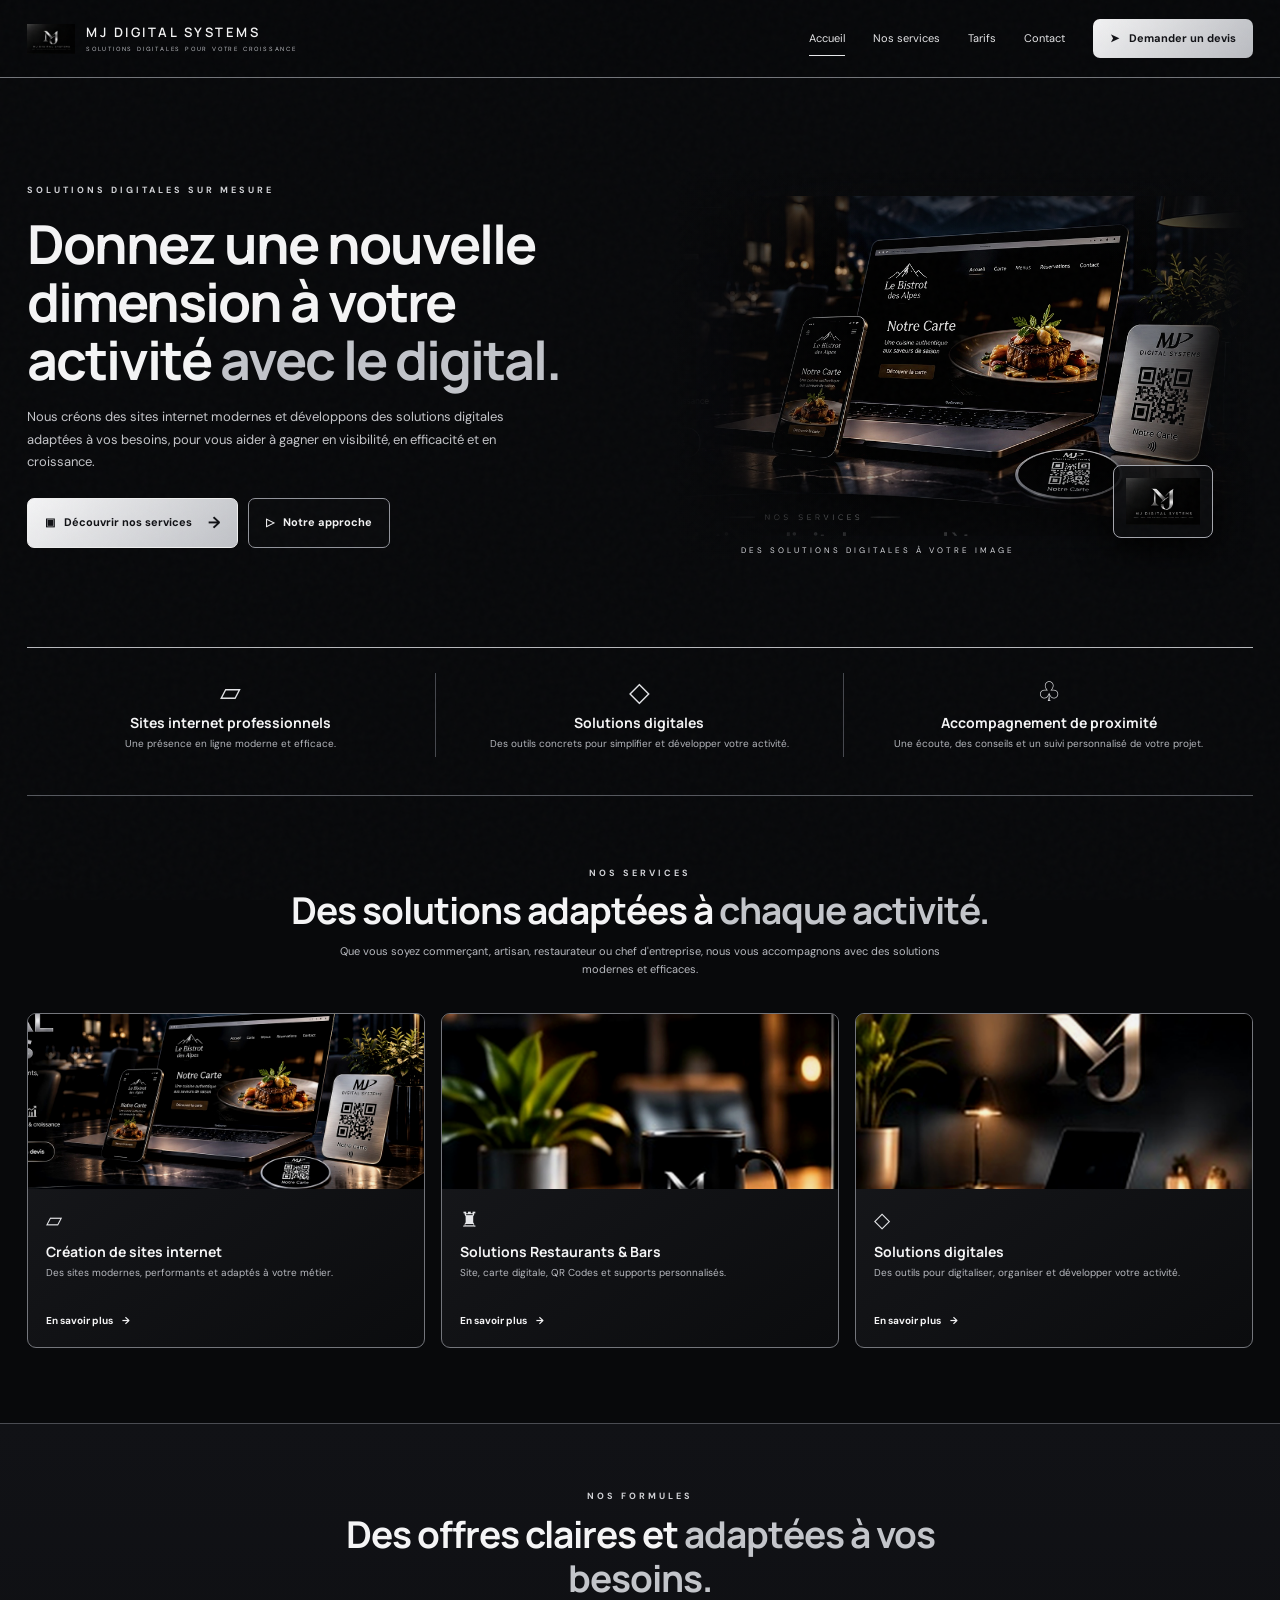
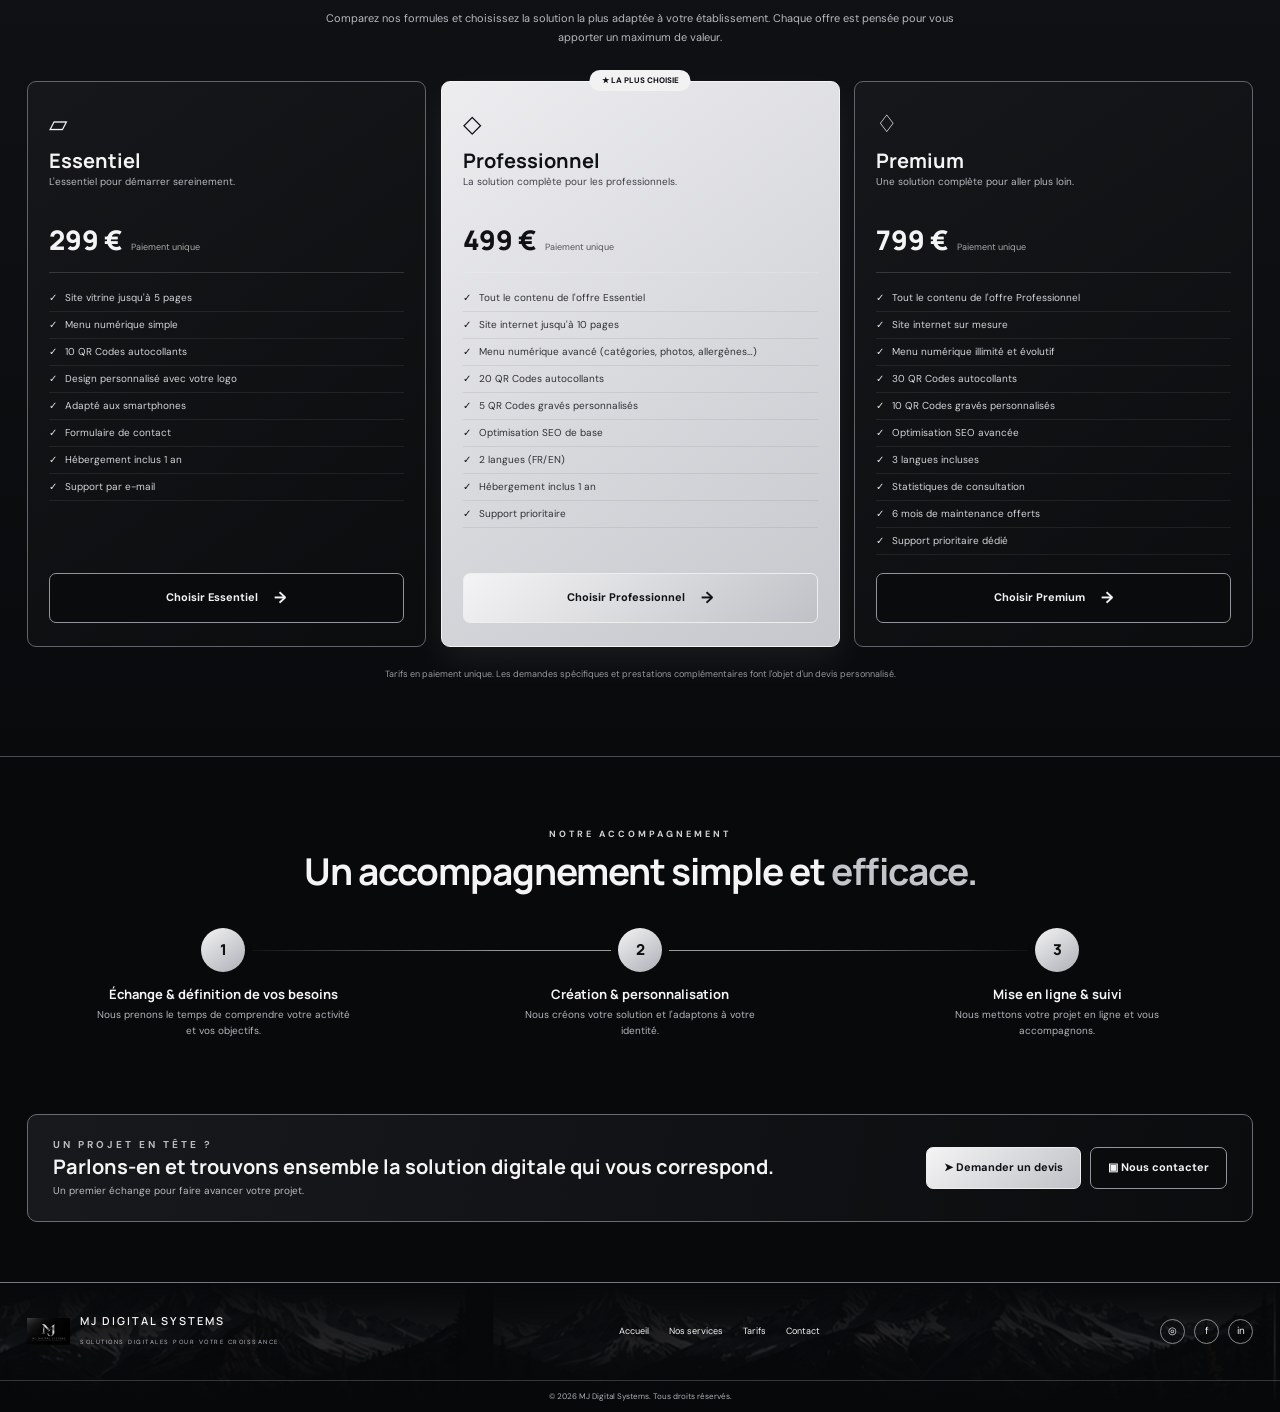
<file: index.html>
<!doctype html><html lang="fr"><head><meta charset="utf-8"><meta name="viewport" content="width=device-width,initial-scale=1"><meta name="theme-color" content="#08090b"><meta name="description" content="Création de sites internet professionnels, menus numériques et QR Codes personnalisés pour restaurants, bars et entreprises. MJ Digital Systems, solutions digitales sur mesure."><meta name="robots" content="index,follow"><title>MJ Digital Systems | Solutions digitales sur mesure</title><link rel="icon" href="logo-mj-digital-systems.png"><link rel="stylesheet" href="styles.css"></head><body>
<header class="header"><a class="brand" href="index.html"><img src="logo-mj-digital-systems.png" alt="MJ Digital Systems"><span class="brand-copy"><strong>MJ DIGITAL SYSTEMS</strong><small>SOLUTIONS DIGITALES POUR VOTRE CROISSANCE</small></span></a><button class="menu" aria-expanded="false" aria-label="Ouvrir le menu">☰</button><nav class="nav"><a class="active" href="index.html">Accueil</a><a href="#services">Nos services</a><a href="#tarifs">Tarifs</a><a href="contact.html">Contact</a><a class="cta" href="devis.html"><span>➤</span> Demander un devis</a></nav></header>
<main>
<section class="hero wrap"><div class="hero-copy"><p class="eyebrow">SOLUTIONS DIGITALES SUR MESURE</p><h1>Donnez une nouvelle dimension à votre activité <em>avec le digital.</em></h1><p class="lead">Nous créons des sites internet modernes et développons des solutions digitales adaptées à vos besoins, pour vous aider à gagner en visibilité, en efficacité et en croissance.</p><div class="actions"><a class="btn btn-light" href="#services">▣ &nbsp; Découvrir nos services <span class="arrow">→</span></a><a class="btn btn-dark" href="#approche">▷ &nbsp; Notre approche</a></div></div><div class="hero-visual"><img class="hero-photo" src="hero-restaurant-devices.jpg" alt="Mise en scène de solutions numériques pour les professionnels"><div class="hero-mark"><img src="logo-mj-digital-systems.png" alt="Monogramme MJ"></div><span class="hero-caption">DES SOLUTIONS DIGITALES À VOTRE IMAGE</span></div></section>
<section class="benefits wrap"><article class="benefit"><div class="benefit-icon">▱</div><h3>Sites internet professionnels</h3><p>Une présence en ligne moderne et efficace.</p></article><article class="benefit"><div class="benefit-icon">◇</div><h3>Solutions digitales</h3><p>Des outils concrets pour simplifier et développer votre activité.</p></article><article class="benefit"><div class="benefit-icon">♧</div><h3>Accompagnement de proximité</h3><p>Une écoute, des conseils et un suivi personnalisé de votre projet.</p></article></section>
<section class="section wrap" id="services"><div class="section-head"><p class="eyebrow">NOS SERVICES</p><h2>Des solutions adaptées à <em>chaque activité.</em></h2><p>Que vous soyez commerçant, artisan, restaurateur ou chef d'entreprise, nous vous accompagnons avec des solutions modernes et efficaces.</p></div><div class="service-grid"><article class="service-card"><img src="service-site-internet.jpg" alt="Création de site internet professionnel"><div class="service-content"><span class="icon">▱</span><h3>Création de sites internet</h3><p>Des sites modernes, performants et adaptés à votre métier.</p><a href="devis.html">En savoir plus <span>→</span></a></div></article><article class="service-card"><img src="service-menu-qr.jpg" alt="Menu numérique et QR Code personnalisé"><div class="service-content"><span class="icon">♜</span><h3>Solutions Restaurants & Bars</h3><p>Site, carte digitale, QR Codes et supports personnalisés.</p><a href="devis.html">En savoir plus <span>→</span></a></div></article><article class="service-card"><img src="service-solutions-digitales.jpg" alt="Solutions digitales et tableau de bord"><div class="service-content"><span class="icon">◇</span><h3>Solutions digitales</h3><p>Des outils pour digitaliser, organiser et développer votre activité.</p><a href="devis.html">En savoir plus <span>→</span></a></div></article></div></section>
<section class="pricing" id="tarifs"><div class="section wrap"><div class="section-head"><p class="eyebrow">NOS FORMULES</p><h2>Des offres claires et <em>adaptées à vos besoins.</em></h2><p>Comparez nos formules et choisissez la solution la plus adaptée à votre établissement. Chaque offre est pensée pour vous apporter un maximum de valeur.</p></div><div class="price-grid">
<article class="price-card"><div class="price-icon">▱</div><h3>Essentiel</h3><p class="price-desc">L'essentiel pour démarrer sereinement.</p><div class="price"><strong>299 €</strong><small>Paiement unique</small></div><ul><li>Site vitrine jusqu'à 5 pages</li><li>Menu numérique simple</li><li>10 QR Codes autocollants</li><li>Design personnalisé avec votre logo</li><li>Adapté aux smartphones</li><li>Formulaire de contact</li><li>Hébergement inclus 1 an</li><li>Support par e-mail</li></ul><a class="btn btn-dark" href="devis.html?formule=Essentiel">Choisir Essentiel <span class="arrow">→</span></a></article>
<article class="price-card best"><div class="popular">★ LA PLUS CHOISIE</div><div class="price-icon">◇</div><h3>Professionnel</h3><p class="price-desc">La solution complète pour les professionnels.</p><div class="price"><strong>499 €</strong><small>Paiement unique</small></div><ul><li>Tout le contenu de l'offre Essentiel</li><li>Site internet jusqu'à 10 pages</li><li>Menu numérique avancé (catégories, photos, allergènes…)</li><li>20 QR Codes autocollants</li><li>5 QR Codes gravés personnalisés</li><li>Optimisation SEO de base</li><li>2 langues (FR/EN)</li><li>Hébergement inclus 1 an</li><li>Support prioritaire</li></ul><a class="btn btn-light" href="devis.html?formule=Professionnel">Choisir Professionnel <span class="arrow">→</span></a></article>
<article class="price-card"><div class="price-icon">♢</div><h3>Premium</h3><p class="price-desc">Une solution complète pour aller plus loin.</p><div class="price"><strong>799 €</strong><small>Paiement unique</small></div><ul><li>Tout le contenu de l'offre Professionnel</li><li>Site internet sur mesure</li><li>Menu numérique illimité et évolutif</li><li>30 QR Codes autocollants</li><li>10 QR Codes gravés personnalisés</li><li>Optimisation SEO avancée</li><li>3 langues incluses</li><li>Statistiques de consultation</li><li>6 mois de maintenance offerts</li><li>Support prioritaire dédié</li></ul><a class="btn btn-dark" href="devis.html?formule=Premium">Choisir Premium <span class="arrow">→</span></a></article></div><p class="price-note">Tarifs en paiement unique. Les demandes spécifiques et prestations complémentaires font l'objet d'un devis personnalisé.</p></div></section>
<section class="section wrap" id="approche"><div class="section-head"><p class="eyebrow">NOTRE ACCOMPAGNEMENT</p><h2>Un accompagnement simple et <em>efficace.</em></h2></div><div class="steps"><article class="step"><span class="step-num">1</span><div><h3>Échange & définition de vos besoins</h3><p>Nous prenons le temps de comprendre votre activité et vos objectifs.</p></div></article><article class="step"><span class="step-num">2</span><div><h3>Création & personnalisation</h3><p>Nous créons votre solution et l'adaptons à votre identité.</p></div></article><article class="step"><span class="step-num">3</span><div><h3>Mise en ligne & suivi</h3><p>Nous mettons votre projet en ligne et vous accompagnons.</p></div></article></div></section>
<section class="cta-band wrap"><div><p class="eyebrow">UN PROJET EN TÊTE ?</p><h2>Parlons-en et trouvons ensemble la solution digitale qui vous correspond.</h2><p>Un premier échange pour faire avancer votre projet.</p></div><div class="cta-actions"><a class="btn btn-light" href="devis.html">➤ Demander un devis</a><a class="btn btn-dark" href="contact.html">▣ Nous contacter</a></div></section>
</main><footer class="footer"><div class="footer-inner wrap"><a class="footer-brand" href="index.html"><img src="logo-mj-digital-systems.png" alt=""><span><strong>MJ DIGITAL SYSTEMS</strong><small>SOLUTIONS DIGITALES POUR VOTRE CROISSANCE</small></span></a><nav class="footer-nav"><a href="index.html">Accueil</a><a href="#services">Nos services</a><a href="#tarifs">Tarifs</a><a href="contact.html">Contact</a></nav><div class="footer-social"><a href="#" aria-label="Instagram">◎</a><a href="#" aria-label="Facebook">f</a><a href="#" aria-label="LinkedIn">in</a></div></div><div class="copyright">© <span class="year"></span> MJ Digital Systems. Tous droits réservés.</div></footer><script src="script.js"></script></body></html>
</file>
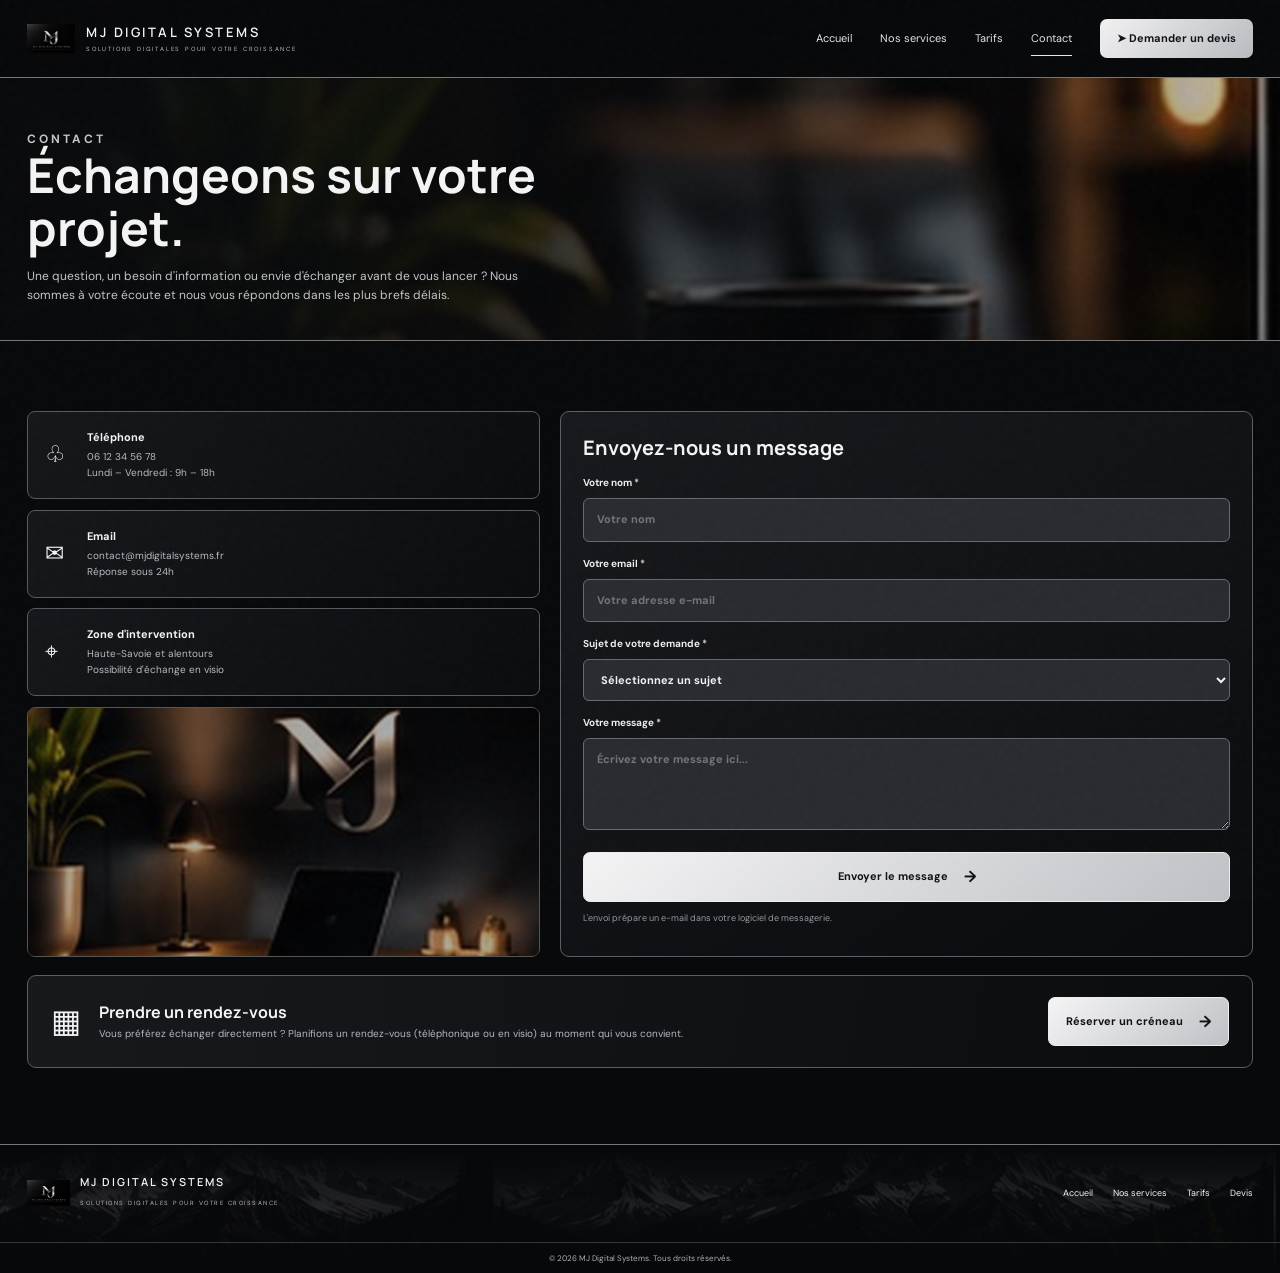
<file: contact.html>
<!doctype html><html lang="fr"><head><meta charset="utf-8"><meta name="viewport" content="width=device-width,initial-scale=1"><meta name="theme-color" content="#08090b"><meta name="description" content="Contactez MJ Digital Systems pour parler de votre projet de site internet, menu digital ou solution numérique."><title>Contact | MJ Digital Systems</title><link rel="icon" href="logo-mj-digital-systems.png"><link rel="stylesheet" href="styles.css"></head><body class="page-contact"><header class="header"><a class="brand" href="index.html"><img src="logo-mj-digital-systems.png" alt="MJ Digital Systems"><span class="brand-copy"><strong>MJ DIGITAL SYSTEMS</strong><small>SOLUTIONS DIGITALES POUR VOTRE CROISSANCE</small></span></a><button class="menu" aria-expanded="false" aria-label="Ouvrir le menu">☰</button><nav class="nav"><a href="index.html">Accueil</a><a href="index.html#services">Nos services</a><a href="index.html#tarifs">Tarifs</a><a class="active" href="contact.html">Contact</a><a class="cta" href="devis.html">➤ Demander un devis</a></nav></header><main><section class="page-hero"><div class="wrap"><p class="eyebrow">CONTACT</p><h1>Échangeons sur votre projet.</h1><p>Une question, un besoin d'information ou envie d'échanger avant de vous lancer ? Nous sommes à votre écoute et nous vous répondons dans les plus brefs délais.</p></div></section><section class="section wrap"><div class="contact-grid"><div class="contact-details"><article class="detail"><span class="sym">♧</span><div><strong>Téléphone</strong><p>06 12 34 56 78<br>Lundi – Vendredi : 9h – 18h</p></div></article><article class="detail"><span class="sym">✉</span><div><strong>Email</strong><p>contact@mjdigitalsystems.fr<br>Réponse sous 24h</p></div></article><article class="detail"><span class="sym">⌖</span><div><strong>Zone d'intervention</strong><p>Haute-Savoie et alentours<br>Possibilité d'échange en visio</p></div></article><div class="contact-pic" role="img" aria-label="Ambiance de travail MJ Digital Systems"></div></div><div class="contact-form"><h2>Envoyez-nous un message</h2><form id="contact-form"><label class="field">Votre nom <b>*</b><input name="nom" required placeholder="Votre nom"></label><label class="field">Votre email <b>*</b><input type="email" name="email" required placeholder="Votre adresse e-mail"></label><label class="field">Sujet de votre demande <b>*</b><select name="sujet" required><option value="">Sélectionnez un sujet</option><option>Création de site internet</option><option>Solution restaurant / QR Code</option><option>Solutions digitales</option><option>Question sur les tarifs</option><option>Autre demande</option></select></label><label class="field">Votre message <b>*</b><textarea name="message" required placeholder="Écrivez votre message ici..."></textarea></label><button class="btn btn-light" type="submit">Envoyer le message <span class="arrow">→</span></button><p class="note">L'envoi prépare un e-mail dans votre logiciel de messagerie.</p></form></div></div><div class="appointment"><span class="cal">▦</span><div><h3>Prendre un rendez-vous</h3><p>Vous préférez échanger directement ? Planifions un rendez-vous (téléphonique ou en visio) au moment qui vous convient.</p></div><a class="btn btn-light" href="mailto:contact@mjdigitalsystems.fr?subject=Demande%20de%20rendez-vous">Réserver un créneau <span class="arrow">→</span></a></div></section></main><footer class="footer"><div class="footer-inner wrap"><a class="footer-brand" href="index.html"><img src="logo-mj-digital-systems.png" alt=""><span><strong>MJ DIGITAL SYSTEMS</strong><small>SOLUTIONS DIGITALES POUR VOTRE CROISSANCE</small></span></a><nav class="footer-nav"><a href="index.html">Accueil</a><a href="index.html#services">Nos services</a><a href="index.html#tarifs">Tarifs</a><a href="devis.html">Devis</a></nav></div><div class="copyright">© <span class="year"></span> MJ Digital Systems. Tous droits réservés.</div></footer><script src="script.js"></script></body></html>
</file>
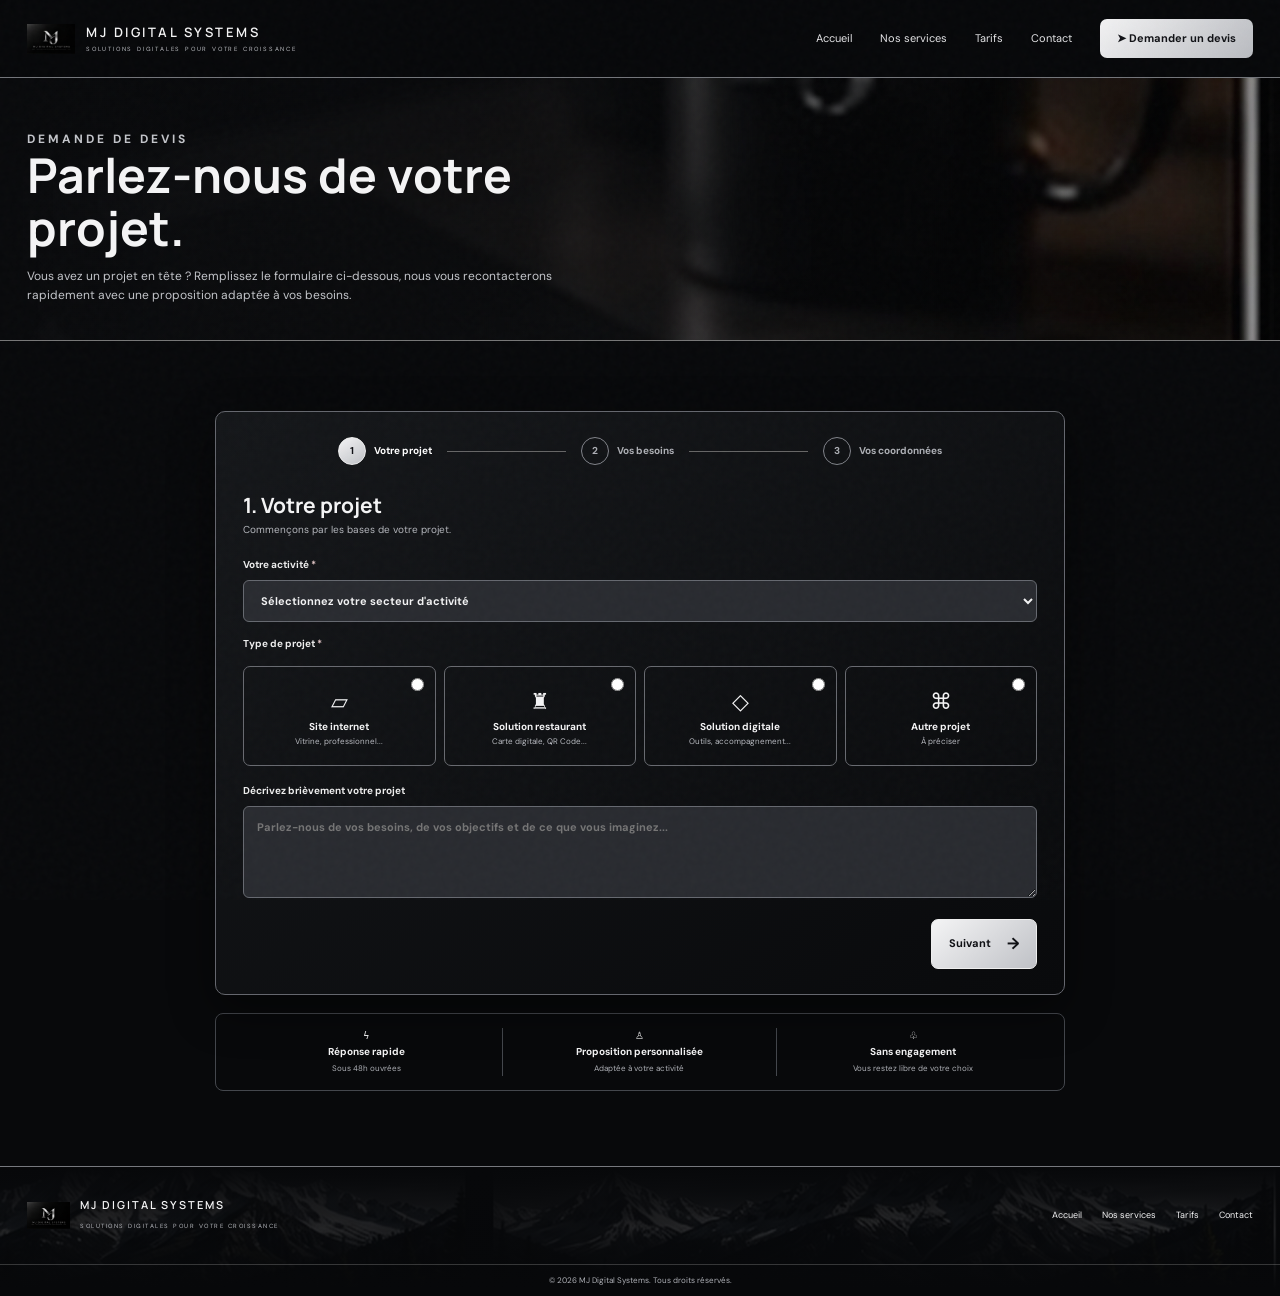
<file: devis.html>
<!doctype html><html lang="fr"><head><meta charset="utf-8"><meta name="viewport" content="width=device-width,initial-scale=1"><meta name="theme-color" content="#08090b"><meta name="description" content="Demandez un devis personnalisé pour votre site internet, menu numérique ou solution QR Code avec MJ Digital Systems."><title>Demande de devis | MJ Digital Systems</title><link rel="icon" href="logo-mj-digital-systems.png"><link rel="stylesheet" href="styles.css"></head><body class="page-devis"><header class="header"><a class="brand" href="index.html"><img src="logo-mj-digital-systems.png" alt="MJ Digital Systems"><span class="brand-copy"><strong>MJ DIGITAL SYSTEMS</strong><small>SOLUTIONS DIGITALES POUR VOTRE CROISSANCE</small></span></a><button class="menu" aria-expanded="false" aria-label="Ouvrir le menu">☰</button><nav class="nav"><a href="index.html">Accueil</a><a href="index.html#services">Nos services</a><a href="index.html#tarifs">Tarifs</a><a href="contact.html">Contact</a><a class="cta active" href="devis.html">➤ Demander un devis</a></nav></header><main><section class="page-hero"><div class="wrap"><p class="eyebrow">DEMANDE DE DEVIS</p><h1>Parlez-nous de votre projet.</h1><p>Vous avez un projet en tête ? Remplissez le formulaire ci-dessous, nous vous recontacterons rapidement avec une proposition adaptée à vos besoins.</p></div></section><section class="section wrap"><div class="form-shell"><div class="progress"><div class="progress-step active"><span>1</span><b>Votre projet</b></div><i></i><div class="progress-step"><span>2</span><b>Vos besoins</b></div><i></i><div class="progress-step"><span>3</span><b>Vos coordonnées</b></div></div><form id="quote-form">
<div class="form-page active" data-step="0"><h2>1. Votre projet</h2><p class="form-sub">Commençons par les bases de votre projet.</p><label class="field">Votre activité <b>*</b><select name="activite" required><option value="">Sélectionnez votre secteur d'activité</option><option>Restaurant / Bar</option><option>Commerce</option><option>Artisan / Indépendant</option><option>Entreprise / Profession libérale</option><option>Association</option><option>Autre</option></select></label><label class="field">Type de projet <b>*</b></label><div class="choice-grid"><label class="choice"><input type="radio" name="projet" value="Site internet" required><span class="sym">▱</span><strong>Site internet</strong><small>Vitrine, professionnel...</small></label><label class="choice"><input type="radio" name="projet" value="Solution restaurant"><span class="sym">♜</span><strong>Solution restaurant</strong><small>Carte digitale, QR Code...</small></label><label class="choice"><input type="radio" name="projet" value="Solution digitale"><span class="sym">◇</span><strong>Solution digitale</strong><small>Outils, accompagnement...</small></label><label class="choice"><input type="radio" name="projet" value="Autre projet"><span class="sym">⌘</span><strong>Autre projet</strong><small>À préciser</small></label></div><label class="field">Décrivez brièvement votre projet<textarea name="description" placeholder="Parlez-nous de vos besoins, de vos objectifs et de ce que vous imaginez..."></textarea></label><div class="form-nav"><span></span><button class="btn btn-light next" type="button">Suivant <span class="arrow">→</span></button></div></div>
<div class="form-page" data-step="1"><h2>2. Vos besoins</h2><p class="form-sub">Quelques précisions pour mieux comprendre vos attentes.</p><label class="field">Formule envisagée<select name="formule" id="formule"><option>À définir</option><option>Essentiel – 299 €</option><option>Professionnel – 499 €</option><option>Premium – 799 €</option></select></label><label class="field">Budget estimé<select name="budget"><option value="">Sélectionnez une fourchette</option><option>Moins de 300 €</option><option>300 à 500 €</option><option>500 à 800 €</option><option>800 à 1 500 €</option><option>Plus de 1 500 €</option><option>À définir ensemble</option></select></label><label class="field">Solutions souhaitées</label><div class="checks"><label><input type="checkbox" name="options" value="Site responsive">Site responsive</label><label><input type="checkbox" name="options" value="Menu digital">Menu digital</label><label><input type="checkbox" name="options" value="QR Code autocollants">QR Code autocollants</label><label><input type="checkbox" name="options" value="QR Code gravé">QR Code gravé</label><label><input type="checkbox" name="options" value="Référencement SEO">Référencement SEO</label><label><input type="checkbox" name="options" value="Accompagnement">Accompagnement</label></div><label class="field">Délai souhaité<select name="delai"><option value="">Sélectionnez un délai</option><option>Au plus vite</option><option>Dans le mois</option><option>Dans les 2 à 3 mois</option><option>Pas de date précise</option></select></label><div class="form-nav"><button class="btn btn-dark prev" type="button">← Retour</button><button class="btn btn-light next" type="button">Suivant <span class="arrow">→</span></button></div></div>
<div class="form-page" data-step="2"><h2>3. Vos coordonnées</h2><p class="form-sub">Pour pouvoir vous répondre et échanger sur votre projet.</p><div class="two"><label class="field">Votre nom <b>*</b><input name="nom" required autocomplete="name" placeholder="Nom et prénom"></label><label class="field">Votre entreprise<input name="entreprise" autocomplete="organization" placeholder="Nom de votre entreprise"></label></div><div class="two"><label class="field">Votre email <b>*</b><input type="email" name="email" required autocomplete="email" placeholder="vous@exemple.fr"></label><label class="field">Votre téléphone<input type="tel" name="telephone" autocomplete="tel" placeholder="06 00 00 00 00"></label></div><label class="field">Votre ville<input name="ville" autocomplete="address-level2" placeholder="Ville"></label><label class="consent"><input type="checkbox" name="consentement" required> J'accepte que mes informations soient utilisées pour être recontacté au sujet de ma demande. <b>*</b></label><p class="note">En envoyant votre demande, votre logiciel de messagerie s'ouvrira avec le récapitulatif prérempli. Vous pourrez vérifier et envoyer le message.</p><div class="form-nav"><button class="btn btn-dark prev" type="button">← Retour</button><button class="btn btn-light" type="submit">Envoyer ma demande <span class="arrow">→</span></button></div></div></form><div id="quote-done" hidden><h2>Votre demande est prête.</h2><p class="form-sub">Votre logiciel de messagerie a été ouvert avec votre demande préremplie. Il ne reste qu'à envoyer le message.</p></div></div><div class="assurances"><div>ϟ <strong>Réponse rapide</strong><small>Sous 48h ouvrées</small></div><div>♙ <strong>Proposition personnalisée</strong><small>Adaptée à votre activité</small></div><div>♧ <strong>Sans engagement</strong><small>Vous restez libre de votre choix</small></div></div></section></main><footer class="footer"><div class="footer-inner wrap"><a class="footer-brand" href="index.html"><img src="logo-mj-digital-systems.png" alt=""><span><strong>MJ DIGITAL SYSTEMS</strong><small>SOLUTIONS DIGITALES POUR VOTRE CROISSANCE</small></span></a><nav class="footer-nav"><a href="index.html">Accueil</a><a href="index.html#services">Nos services</a><a href="index.html#tarifs">Tarifs</a><a href="contact.html">Contact</a></nav></div><div class="copyright">© <span class="year"></span> MJ Digital Systems. Tous droits réservés.</div></footer><script src="script.js"></script></body></html>
</file>
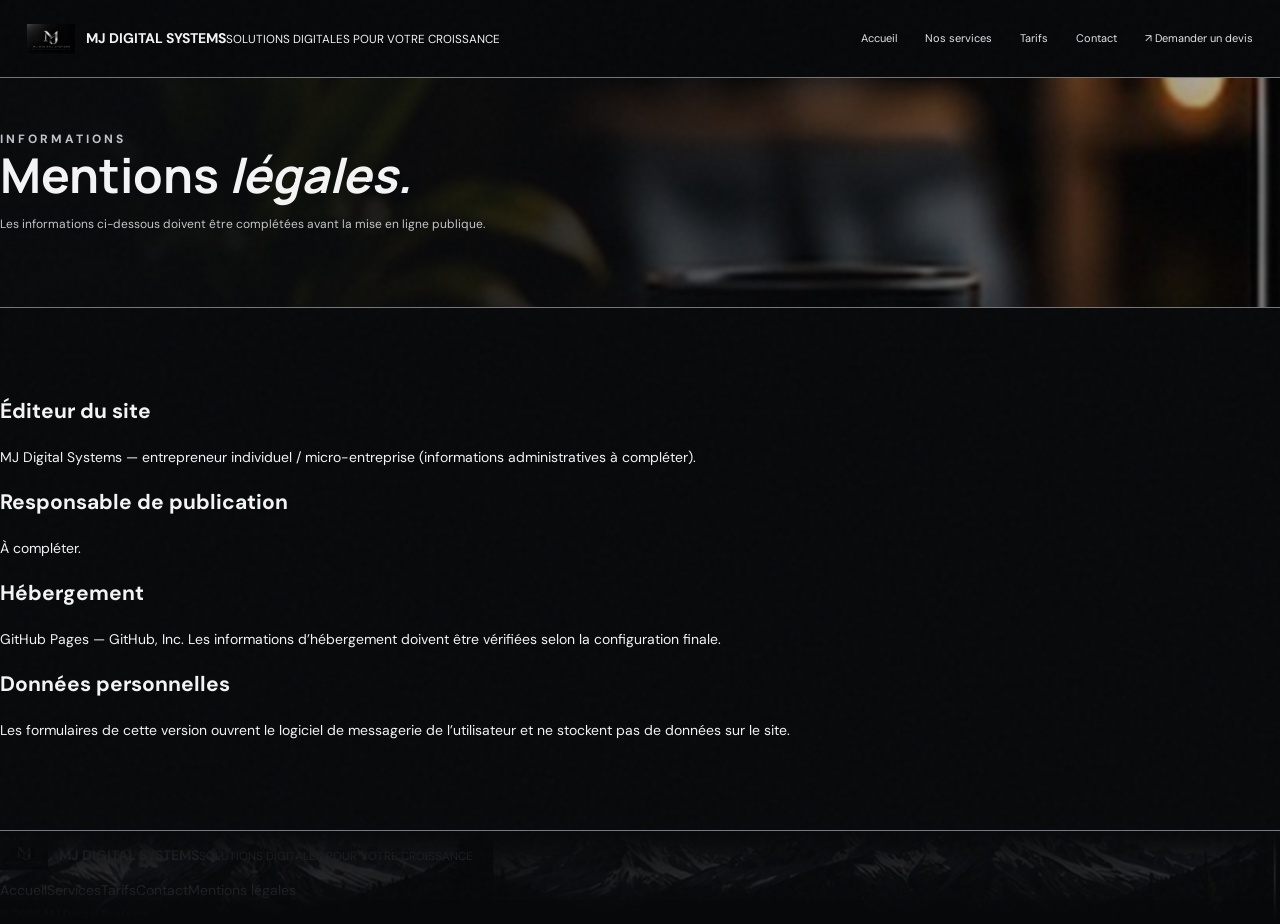
<file: mentions-legales.html>
<!doctype html>
<html lang="fr"><head><meta charset="utf-8"><meta name="viewport" content="width=device-width,initial-scale=1">
<meta name="theme-color" content="#08090b"><meta name="description" content="MJ Digital Systems conçoit des sites internet, menus numériques et solutions QR code pour les professionnels.">
<title>Mentions légales | MJ Digital Systems</title>
<link rel="preconnect" href="https://fonts.googleapis.com"><link rel="preconnect" href="https://fonts.gstatic.com" crossorigin>
<link href="https://fonts.googleapis.com/css2?family=DM+Sans:wght@400;500;600;700&family=Manrope:wght@400;500;600;700;800&family=Playfair+Display:wght@500;600&display=swap" rel="stylesheet">
<link rel="stylesheet" href="styles.css"></head><body>
<header class="header"><a class="brand" href="index.html"><img src="logo-mj-digital-systems.png" alt="MJ Digital Systems"><span><b>MJ DIGITAL SYSTEMS</b><small>SOLUTIONS DIGITALES POUR VOTRE CROISSANCE</small></span></a>
<button class="menu" aria-label="Ouvrir le menu" aria-expanded="false">☰</button><nav class="nav"><a href="index.html">Accueil</a><a href="services.html">Nos services</a><a href="tarifs.html">Tarifs</a><a href="contact.html">Contact</a><a class="nav-cta" href="devis.html">↗ Demander un devis</a></nav></header>
<main><section class="page-hero"><p class="eyebrow">INFORMATIONS</p><h1>Mentions <em>légales.</em></h1><p class="lead">Les informations ci-dessous doivent être complétées avant la mise en ligne publique.</p></section><section class="section legal"><h2>Éditeur du site</h2><p>MJ Digital Systems — entrepreneur individuel / micro-entreprise (informations administratives à compléter).</p><h2>Responsable de publication</h2><p>À compléter.</p><h2>Hébergement</h2><p>GitHub Pages — GitHub, Inc. Les informations d’hébergement doivent être vérifiées selon la configuration finale.</p><h2>Données personnelles</h2><p>Les formulaires de cette version ouvrent le logiciel de messagerie de l’utilisateur et ne stockent pas de données sur le site.</p></section></main><footer class="footer"><a class="brand" href="index.html"><img src="logo-mj-digital-systems.png" alt=""><span><b>MJ DIGITAL SYSTEMS</b><small>SOLUTIONS DIGITALES POUR VOTRE CROISSANCE</small></span></a><nav><a href="index.html">Accueil</a><a href="services.html">Services</a><a href="tarifs.html">Tarifs</a><a href="contact.html">Contact</a><a href="mentions-legales.html">Mentions légales</a></nav><small>© <span class="year"></span> MJ Digital Systems</small></footer><script src="script.js"></script></body></html>
</file>
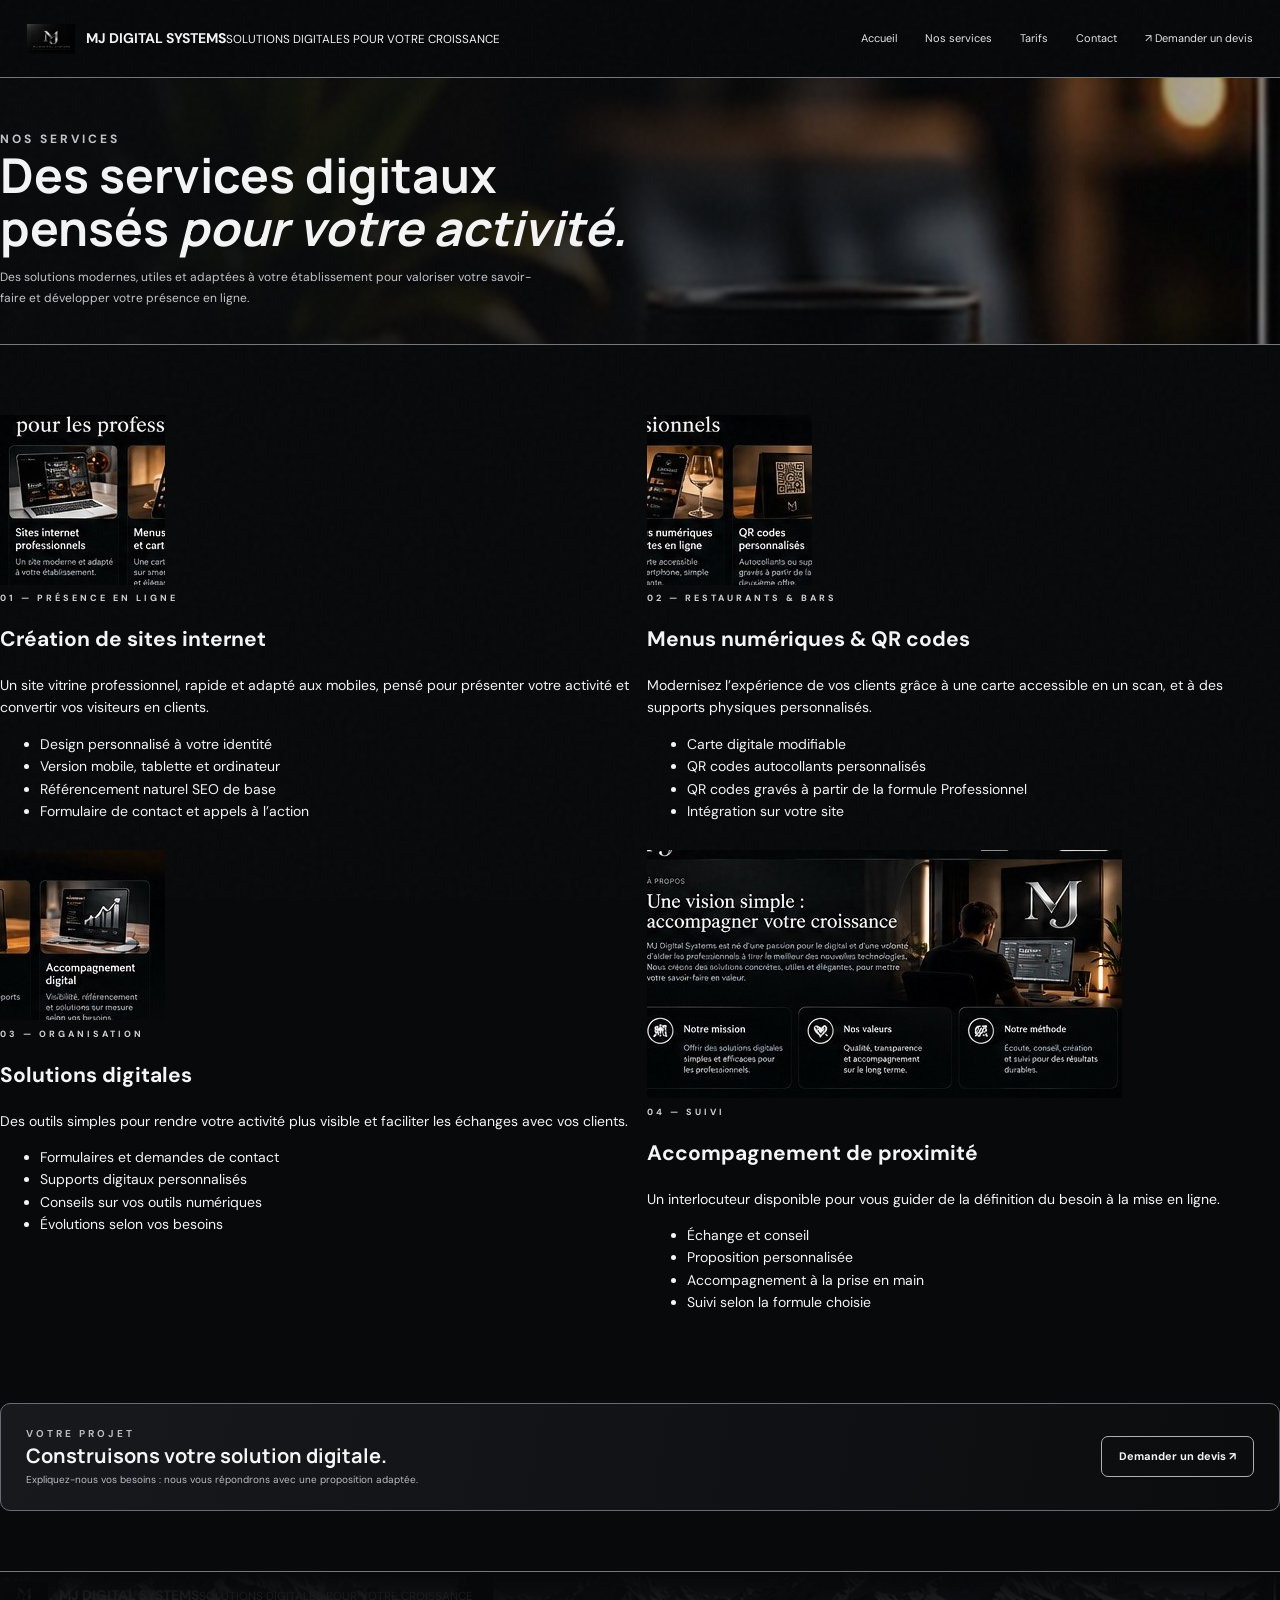
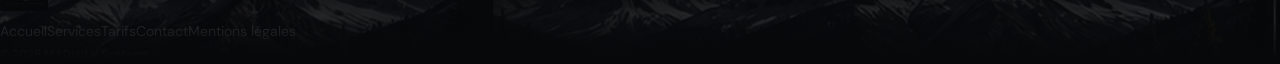
<file: services.html>
<!doctype html>
<html lang="fr"><head><meta charset="utf-8"><meta name="viewport" content="width=device-width,initial-scale=1">
<meta name="theme-color" content="#08090b"><meta name="description" content="MJ Digital Systems conçoit des sites internet, menus numériques et solutions QR code pour les professionnels.">
<title>Nos services | MJ Digital Systems</title>
<link rel="preconnect" href="https://fonts.googleapis.com"><link rel="preconnect" href="https://fonts.gstatic.com" crossorigin>
<link href="https://fonts.googleapis.com/css2?family=DM+Sans:wght@400;500;600;700&family=Manrope:wght@400;500;600;700;800&family=Playfair+Display:wght@500;600&display=swap" rel="stylesheet">
<link rel="stylesheet" href="styles.css"></head><body>
<header class="header"><a class="brand" href="index.html"><img src="logo-mj-digital-systems.png" alt="MJ Digital Systems"><span><b>MJ DIGITAL SYSTEMS</b><small>SOLUTIONS DIGITALES POUR VOTRE CROISSANCE</small></span></a>
<button class="menu" aria-label="Ouvrir le menu" aria-expanded="false">☰</button><nav class="nav"><a href="index.html">Accueil</a><a href="services.html">Nos services</a><a href="tarifs.html">Tarifs</a><a href="contact.html">Contact</a><a class="nav-cta" href="devis.html">↗ Demander un devis</a></nav></header>
<main><section class="page-hero"><p class="eyebrow">NOS SERVICES</p><h1>Des services digitaux pensés <em>pour votre activité.</em></h1><p class="lead">Des solutions modernes, utiles et adaptées à votre établissement pour valoriser votre savoir-faire et développer votre présence en ligne.</p></section><section class="section"><div class="cards two">
<article class="feature-card"><img src="service-restaurant.jpg" alt="Sites internet"><div><p class="eyebrow">01 — PRÉSENCE EN LIGNE</p><h2>Création de sites internet</h2><p>Un site vitrine professionnel, rapide et adapté aux mobiles, pensé pour présenter votre activité et convertir vos visiteurs en clients.</p><ul><li>Design personnalisé à votre identité</li><li>Version mobile, tablette et ordinateur</li><li>Référencement naturel SEO de base</li><li>Formulaire de contact et appels à l’action</li></ul></div></article>
<article class="feature-card"><img src="service-qr.jpg" alt="Menus et QR codes"><div><p class="eyebrow">02 — RESTAURANTS & BARS</p><h2>Menus numériques & QR codes</h2><p>Modernisez l’expérience de vos clients grâce à une carte accessible en un scan, et à des supports physiques personnalisés.</p><ul><li>Carte digitale modifiable</li><li>QR codes autocollants personnalisés</li><li>QR codes gravés à partir de la formule Professionnel</li><li>Intégration sur votre site</li></ul></div></article>
<article class="feature-card"><img src="service-digital.jpg" alt="Solutions digitales"><div><p class="eyebrow">03 — ORGANISATION</p><h2>Solutions digitales</h2><p>Des outils simples pour rendre votre activité plus visible et faciliter les échanges avec vos clients.</p><ul><li>Formulaires et demandes de contact</li><li>Supports digitaux personnalisés</li><li>Conseils sur vos outils numériques</li><li>Évolutions selon vos besoins</li></ul></div></article>
<article class="feature-card"><img src="about-workspace.jpg" alt="Accompagnement"><div><p class="eyebrow">04 — SUIVI</p><h2>Accompagnement de proximité</h2><p>Un interlocuteur disponible pour vous guider de la définition du besoin à la mise en ligne.</p><ul><li>Échange et conseil</li><li>Proposition personnalisée</li><li>Accompagnement à la prise en main</li><li>Suivi selon la formule choisie</li></ul></div></article></div></section><section class="cta-band"><div><p class="eyebrow">VOTRE PROJET</p><h2>Construisons votre solution digitale.</h2><p>Expliquez-nous vos besoins : nous vous répondrons avec une proposition adaptée.</p></div><a class="btn silver" href="devis.html">Demander un devis ↗</a></section></main><footer class="footer"><a class="brand" href="index.html"><img src="logo-mj-digital-systems.png" alt=""><span><b>MJ DIGITAL SYSTEMS</b><small>SOLUTIONS DIGITALES POUR VOTRE CROISSANCE</small></span></a><nav><a href="index.html">Accueil</a><a href="services.html">Services</a><a href="tarifs.html">Tarifs</a><a href="contact.html">Contact</a><a href="mentions-legales.html">Mentions légales</a></nav><small>© <span class="year"></span> MJ Digital Systems</small></footer><script src="script.js"></script></body></html>
</file>
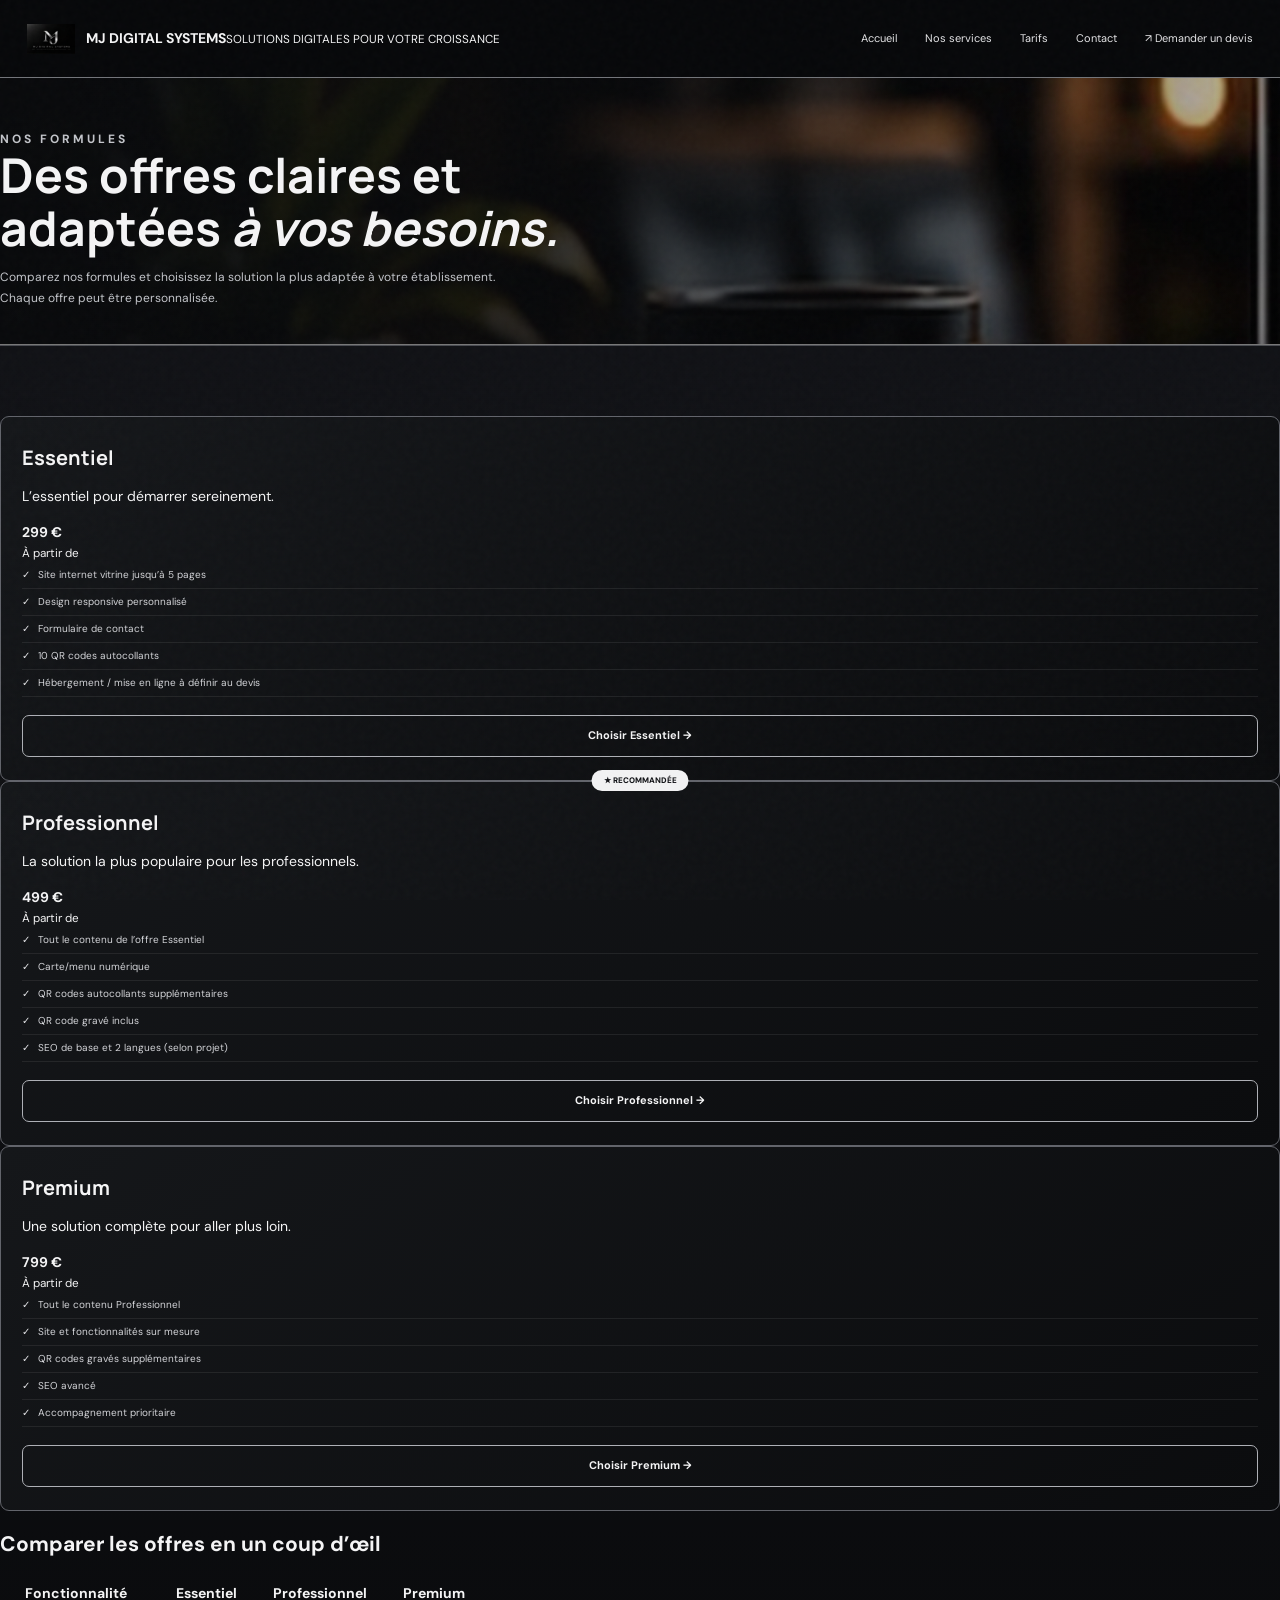
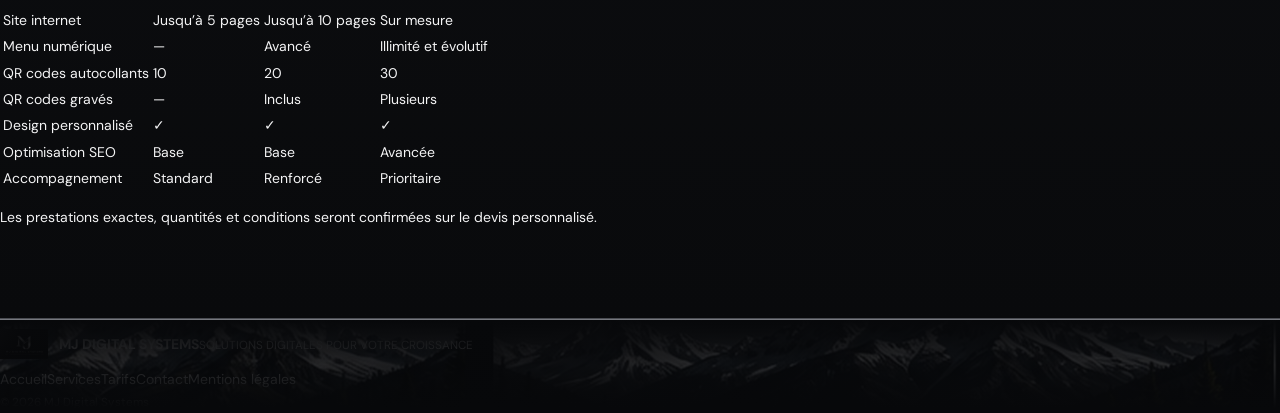
<file: tarifs.html>
<!doctype html>
<html lang="fr"><head><meta charset="utf-8"><meta name="viewport" content="width=device-width,initial-scale=1">
<meta name="theme-color" content="#08090b"><meta name="description" content="MJ Digital Systems conçoit des sites internet, menus numériques et solutions QR code pour les professionnels.">
<title>Tarifs | MJ Digital Systems</title>
<link rel="preconnect" href="https://fonts.googleapis.com"><link rel="preconnect" href="https://fonts.gstatic.com" crossorigin>
<link href="https://fonts.googleapis.com/css2?family=DM+Sans:wght@400;500;600;700&family=Manrope:wght@400;500;600;700;800&family=Playfair+Display:wght@500;600&display=swap" rel="stylesheet">
<link rel="stylesheet" href="styles.css"></head><body>
<header class="header"><a class="brand" href="index.html"><img src="logo-mj-digital-systems.png" alt="MJ Digital Systems"><span><b>MJ DIGITAL SYSTEMS</b><small>SOLUTIONS DIGITALES POUR VOTRE CROISSANCE</small></span></a>
<button class="menu" aria-label="Ouvrir le menu" aria-expanded="false">☰</button><nav class="nav"><a href="index.html">Accueil</a><a href="services.html">Nos services</a><a href="tarifs.html">Tarifs</a><a href="contact.html">Contact</a><a class="nav-cta" href="devis.html">↗ Demander un devis</a></nav></header>
<main><section class="page-hero"><p class="eyebrow">NOS FORMULES</p><h1>Des offres claires et adaptées <em>à vos besoins.</em></h1><p class="lead">Comparez nos formules et choisissez la solution la plus adaptée à votre établissement. Chaque offre peut être personnalisée.</p></section><section class="section pricing"><div class="cards three">
<article class="price-card"><h3>Essentiel</h3><p>L’essentiel pour démarrer sereinement.</p><strong>299 €</strong><small>À partir de</small><ul><li>Site internet vitrine jusqu’à 5 pages</li><li>Design responsive personnalisé</li><li>Formulaire de contact</li><li>10 QR codes autocollants</li><li>Hébergement / mise en ligne à définir au devis</li></ul><a class="btn outline" href="devis.html?formule=Essentiel">Choisir Essentiel →</a></article>
<article class="price-card featured"><span class="popular">★ RECOMMANDÉE</span><h3>Professionnel</h3><p>La solution la plus populaire pour les professionnels.</p><strong>499 €</strong><small>À partir de</small><ul><li>Tout le contenu de l’offre Essentiel</li><li>Carte/menu numérique</li><li>QR codes autocollants supplémentaires</li><li>QR code gravé inclus</li><li>SEO de base et 2 langues (selon projet)</li></ul><a class="btn dark" href="devis.html?formule=Professionnel">Choisir Professionnel →</a></article>
<article class="price-card"><h3>Premium</h3><p>Une solution complète pour aller plus loin.</p><strong>799 €</strong><small>À partir de</small><ul><li>Tout le contenu Professionnel</li><li>Site et fonctionnalités sur mesure</li><li>QR codes gravés supplémentaires</li><li>SEO avancé</li><li>Accompagnement prioritaire</li></ul><a class="btn outline" href="devis.html?formule=Premium">Choisir Premium →</a></article></div>
<div class="table-wrap"><h2>Comparer les offres en un coup d’œil</h2><table><thead><tr><th>Fonctionnalité</th><th>Essentiel</th><th>Professionnel</th><th>Premium</th></tr></thead><tbody><tr><td>Site internet</td><td>Jusqu’à 5 pages</td><td>Jusqu’à 10 pages</td><td>Sur mesure</td></tr><tr><td>Menu numérique</td><td>—</td><td>Avancé</td><td>Illimité et évolutif</td></tr><tr><td>QR codes autocollants</td><td>10</td><td>20</td><td>30</td></tr><tr><td>QR codes gravés</td><td>—</td><td>Inclus</td><td>Plusieurs</td></tr><tr><td>Design personnalisé</td><td>✓</td><td>✓</td><td>✓</td></tr><tr><td>Optimisation SEO</td><td>Base</td><td>Base</td><td>Avancée</td></tr><tr><td>Accompagnement</td><td>Standard</td><td>Renforcé</td><td>Prioritaire</td></tr></tbody></table></div><p class="fineprint">Les prestations exactes, quantités et conditions seront confirmées sur le devis personnalisé.</p></section></main><footer class="footer"><a class="brand" href="index.html"><img src="logo-mj-digital-systems.png" alt=""><span><b>MJ DIGITAL SYSTEMS</b><small>SOLUTIONS DIGITALES POUR VOTRE CROISSANCE</small></span></a><nav><a href="index.html">Accueil</a><a href="services.html">Services</a><a href="tarifs.html">Tarifs</a><a href="contact.html">Contact</a><a href="mentions-legales.html">Mentions légales</a></nav><small>© <span class="year"></span> MJ Digital Systems</small></footer><script src="script.js"></script></body></html>
</file>
<file: styles.css>
@import url('https://fonts.googleapis.com/css2?family=DM+Sans:wght@400;500;600;700&family=Manrope:wght@400;500;600;700;800&display=swap');
:root{--bg:#08090b;--panel:#101114;--panel2:#17181c;--line:#56585e;--soft:#aeb0b6;--white:#f4f4f5;--silver:#d8d9dd;--max:1260px}
*{box-sizing:border-box}html{scroll-behavior:smooth;scroll-padding-top:88px}body{margin:0;background:var(--bg);color:var(--white);font:14px/1.6 'DM Sans',sans-serif}body:after{content:"";position:fixed;inset:0;pointer-events:none;z-index:30;opacity:.07;background-image:url("data:image/svg+xml,%3Csvg viewBox='0 0 180 180' xmlns='http://www.w3.org/2000/svg'%3E%3Cfilter id='n'%3E%3CfeTurbulence type='fractalNoise' baseFrequency='.8' numOctaves='3' stitchTiles='stitch'/%3E%3C/filter%3E%3Crect width='100%25' height='100%25' filter='url(%23n)' opacity='.3'/%3E%3C/svg%3E")}
a{color:inherit;text-decoration:none}button,input,select,textarea{font:inherit}.wrap{width:min(var(--max),calc(100% - 54px));margin:auto}.header{height:78px;position:sticky;top:0;z-index:20;background:#08090bf0;backdrop-filter:blur(14px);border-bottom:1px solid #73757a;display:flex;align-items:center;justify-content:space-between;padding:0 max(27px,calc((100% - var(--max))/2))}.brand{display:flex;align-items:center;gap:11px;min-width:260px}.brand img{width:48px;height:48px;object-fit:contain}.brand-copy{display:flex;flex-direction:column;line-height:1.2}.brand-copy strong{font:600 13px 'Manrope';letter-spacing:2.5px}.brand-copy small{font-size:6px;letter-spacing:1.8px;color:#bcbec3;margin-top:5px}.nav{display:flex;align-items:center;gap:28px}.nav a{font-size:11px;color:#e5e5e7;position:relative}.nav a.active:after,.nav a:hover:after{content:"";position:absolute;left:0;right:0;bottom:-9px;height:1px;background:#e7e8ea}.nav .cta{background:linear-gradient(135deg,#f2f2f3,#b9bbc0);color:#111216;border-radius:7px;padding:11px 17px;font-weight:700}.nav .cta:after{display:none}.nav .cta span{margin-right:7px}.menu{display:none;border:1px solid #65676d;background:#111216;color:white;border-radius:6px;padding:8px 10px}
.hero{min-height:570px;display:grid;grid-template-columns:1.03fr .97fr;align-items:center;gap:25px;position:relative;padding-top:42px;padding-bottom:36px;border-bottom:1px solid #b8b9bd}.hero-copy{max-width:560px;z-index:2}.eyebrow{font-size:9px;letter-spacing:3px;font-weight:700;color:#d1d2d6;margin:0 0 17px}.hero h1{font:700 clamp(38px,4.2vw,56px)/1.08 'Manrope';letter-spacing:-2px;margin:0 0 17px;max-width:560px}.hero h1 em{font-style:normal;color:#c2c4ca}.lead{color:#c4c5c9;font-size:13px;line-height:1.75;max-width:490px}.actions{display:flex;gap:10px;flex-wrap:wrap;margin-top:24px}.btn{display:inline-flex;justify-content:center;align-items:center;gap:16px;padding:11px 17px;border:1px solid #aeb0b6;border-radius:7px;font-size:11px;font-weight:700;cursor:pointer;transition:.2s}.btn:hover{transform:translateY(-2px);box-shadow:0 7px 25px #fff2}.btn-light{background:linear-gradient(140deg,#f4f4f5,#bfc1c6);color:#101115;border-color:#eee}.btn-dark{background:#0a0b0d;color:#f2f2f3;border-color:#92949b}.btn .arrow{font-size:16px}.hero-visual{height:390px;position:relative;display:flex;align-items:center;justify-content:center}.hero-visual:before{content:"";position:absolute;inset:10% 0 4%;background:radial-gradient(ellipse,#9b9da51d,transparent 67%)}.hero-photo{position:absolute;width:100%;height:340px;object-fit:cover;object-position:center 48%;border-radius:5px;filter:brightness(.84) contrast(1.08) saturate(.92);mask-image:linear-gradient(90deg,transparent 0%,#000 15%,#000 88%,transparent 100%);-webkit-mask-image:linear-gradient(90deg,transparent 0%,#000 15%,#000 88%,transparent 100%)}.hero-visual:after{content:"";position:absolute;inset:0;background:linear-gradient(90deg,#08090b 0%,transparent 35%,transparent 75%,#08090b 100%),linear-gradient(0deg,#08090b 0%,transparent 30%,transparent 75%,#08090b 100%)}.hero-mark{position:absolute;right:7%;bottom:6%;z-index:2;width:100px;padding:12px;background:#0c0d10d9;border:1px solid #a4a6ad;border-radius:8px;box-shadow:0 10px 35px #000}.hero-mark img{width:100%;display:block}.hero-caption{position:absolute;z-index:3;bottom:4px;left:12%;font-size:8px;letter-spacing:3px;color:#d5d6da}
.benefits{display:grid;grid-template-columns:repeat(3,1fr);padding:25px 0 38px;border-bottom:1px solid #55585e}.benefit{text-align:center;padding:5px 25px;border-right:1px solid #46484e}.benefit:last-child{border:0}.benefit-icon{font-size:27px;color:#e3e4e7;line-height:1}.benefit h3{font:700 14px 'Manrope';margin:8px 0 4px}.benefit p{font-size:10px;color:#b3b5bb;margin:0}
.section{padding:70px 0 75px}.section-head{text-align:center;max-width:720px;margin:0 auto 34px}.section-head .eyebrow{margin-bottom:8px}.section-head h2{font:700 clamp(27px,3vw,37px)/1.2 'Manrope';letter-spacing:-1px;margin:0 0 9px}.section-head h2 em{font-style:normal;color:#c3c5ca}.section-head p:last-child{font-size:11px;color:#b7b9bf;max-width:640px;margin:auto;line-height:1.7}
.service-grid{display:grid;grid-template-columns:repeat(3,1fr);gap:16px}.service-card{border:1px solid #74767c;border-radius:9px;overflow:hidden;background:linear-gradient(145deg,#191a1e,#0b0c0e);transition:.25s}.service-card:hover{transform:translateY(-4px);border-color:#e1e2e5}.service-card img{width:100%;height:175px;aspect-ratio:16/9;object-fit:cover;object-position:center;display:block;filter:brightness(.94) contrast(1.04);image-rendering:auto}.service-content{padding:15px 18px 17px}.service-content .icon{font-size:21px;color:#e5e6e9}.service-content h3{font:700 14px 'Manrope';margin:4px 0}.service-content p{font-size:10px;color:#b7b9bf;min-height:34px;margin:0 0 9px}.service-content a{font-size:10px;font-weight:700}.service-content a span{margin-left:7px}
.pricing{background:linear-gradient(180deg,#111216,#090a0c);border-block:1px solid #4a4c52}.pricing .section{padding-top:65px}.price-grid{display:grid;grid-template-columns:repeat(3,1fr);gap:15px;align-items:stretch}.price-card{border:1px solid #62646b;border-radius:9px;background:linear-gradient(145deg,#15171a,#0b0c0e);padding:23px 21px;display:flex;flex-direction:column;position:relative}.price-card.best{background:linear-gradient(145deg,#ededf0,#c5c7cc);color:#101115;border-color:#f4f4f5;transform:translateY(-7px);box-shadow:0 15px 35px #fff1}.popular{position:absolute;top:-12px;left:50%;transform:translateX(-50%);white-space:nowrap;background:#f2f2f3;color:#101115;border-radius:20px;padding:4px 12px;font-size:8px;font-weight:800}.price-icon{font-size:24px}.price-card h3{font:700 20px 'Manrope';margin:4px 0 0}.price-desc{font-size:10px;color:#b6b8be;margin:0;min-height:33px}.best .price-desc{color:#414249}.price{display:flex;align-items:baseline;gap:8px;padding:14px 0;border-bottom:1px solid #ffffff26;margin-bottom:12px}.price small{font-size:9px;color:#aaa}.best .price small{color:#555}.price strong{font:800 27px 'Manrope'}.price-card ul{padding:0;list-style:none;margin:0 0 18px;flex:1}.price-card li{font-size:10px;padding:5px 0;border-bottom:1px solid #ffffff13;color:#d3d4d8}.best li{color:#303137;border-color:#0001}.price-card li:before{content:"✓";margin-right:8px;color:#e4e5e8}.best li:before{color:#111}.price-card .btn{width:100%}.price-note{text-align:center;font-size:9px;color:#96989e;margin:20px 0 0}
.steps{display:grid;grid-template-columns:repeat(3,1fr);gap:25px;position:relative}.steps:before{content:"";height:1px;position:absolute;top:22px;left:17%;right:17%;background:linear-gradient(90deg,transparent,#999,#999,transparent)}.step{text-align:center;position:relative}.step-num{display:grid;place-items:center;width:44px;height:44px;border-radius:50%;background:linear-gradient(145deg,#f3f3f4,#aeb0b7);color:#111;font:800 15px 'Manrope';margin:0 auto 13px;box-shadow:0 0 0 7px #08090b}.step h3{font:700 13px 'Manrope';margin:0 0 4px}.step p{font-size:10px;color:#b3b5bb;max-width:260px;margin:auto}
.cta-band{border:1px solid #696b72;border-radius:10px;padding:22px 25px;background:linear-gradient(100deg,#17191d,#0b0c0e);display:flex;align-items:center;justify-content:space-between;gap:20px;margin:0 auto 60px}.cta-band h2{font:700 20px 'Manrope';margin:0 0 3px}.cta-band p{font-size:10px;color:#b9bbc0;margin:0}.cta-actions{display:flex;gap:9px;flex-shrink:0}
.footer{position:relative;background:#07080a url('montagnes-footer.jpg') center 48%/cover no-repeat;border-top:1px solid #76787e}.footer:before{content:"";position:absolute;inset:0;background:linear-gradient(0deg,#07080a 5%,#07080ad9 52%,#07080a 100%)}.footer-inner{position:relative;display:flex;align-items:center;justify-content:space-between;padding:27px 0}.footer-brand{display:flex;align-items:center;gap:10px}.footer-brand img{width:43px;height:43px;object-fit:contain}.footer-brand strong{font:600 11px 'Manrope';letter-spacing:2px;display:block}.footer-brand small{font-size:6px;letter-spacing:1.5px;color:#b7b9bf}.footer-nav{display:flex;gap:20px}.footer-nav a{font-size:9px}.footer-social{display:flex;gap:9px}.footer-social a{border:1px solid #888;border-radius:50%;width:25px;height:25px;display:grid;place-items:center;font-size:10px}.copyright{position:relative;text-align:center;border-top:1px solid #ffffff30;padding:9px;font-size:8px;color:#aeb0b6}
.page-hero{min-height:230px;padding:52px 0 35px;background:linear-gradient(90deg,#090a0c 0%,#090a0cdd 42%,#090a0c44 100%),url('contact-ambiance.jpg') center 52%/cover no-repeat;border-bottom:1px solid #777}.page-hero h1{font:700 clamp(32px,4vw,48px)/1.1 'Manrope';margin:0 0 12px;max-width:650px}.page-hero p{font-size:12px;color:#c3c5ca;max-width:540px;margin:0}.form-shell{max-width:850px;margin:0 auto;border:1px solid #65676e;border-radius:10px;background:linear-gradient(145deg,#15171a,#090a0c);padding:25px 27px;box-shadow:0 15px 45px #0007}.progress{display:flex;justify-content:center;align-items:center;gap:15px;margin-bottom:26px}.progress-step{display:flex;align-items:center;gap:8px;color:#aeb0b6;font-size:10px}.progress-step span{width:28px;height:28px;border:1px solid #81838a;border-radius:50%;display:grid;place-items:center;font-weight:700}.progress-step.active{color:white}.progress-step.active span,.progress-step.done span{background:linear-gradient(145deg,#f4f4f5,#bfc1c6);color:#101115;border-color:#eee}.progress i{height:1px;width:15%;background:#666}.form-page{display:none}.form-page.active{display:block;animation:fade .25s}.form-page h2{font:700 21px 'Manrope';margin:0 0 3px}.form-sub{font-size:10px;color:#b4b6bc;margin:0 0 19px}.field{display:block;font-size:10px;font-weight:700;margin:14px 0;color:#eee}.field b{color:#e6caca}.field input,.field select,.field textarea{display:block;width:100%;margin-top:7px;background:#292b30;border:1px solid #666970;border-radius:6px;padding:12px 13px;color:#f2f2f3;font-size:11px;outline:none}.field textarea{resize:vertical;min-height:92px}.field input:focus,.field select:focus,.field textarea:focus{border-color:#eee;box-shadow:0 0 0 2px #fff2}.choice-grid{display:grid;grid-template-columns:repeat(4,1fr);gap:8px;margin:10px 0 17px}.choice{position:relative;min-height:100px;border:1px solid #686a70;border-radius:7px;padding:13px 7px;display:flex;flex-direction:column;align-items:center;justify-content:center;text-align:center;cursor:pointer}.choice:has(input:checked){border-color:#f1f1f3;background:#ffffff12}.choice input{position:absolute;right:8px;top:8px;accent-color:#eee}.choice .sym{font-size:22px}.choice strong{font-size:10px}.choice small{font-size:8px;color:#b8bac0}.checks{display:grid;grid-template-columns:repeat(2,1fr);gap:8px}.checks label{font-size:10px;border:1px solid #55585e;border-radius:6px;padding:9px}.checks input,.consent input{accent-color:#ddd;margin-right:7px}.two{display:grid;grid-template-columns:1fr 1fr;gap:14px}.consent{display:flex;align-items:flex-start;font-size:9px;color:#d0d1d5;gap:5px;margin:15px 0}.consent input{margin-top:3px}.form-nav{display:flex;justify-content:space-between;margin-top:21px}.note{font-size:9px;color:#96989e;line-height:1.6}.assurances{display:grid;grid-template-columns:repeat(3,1fr);border:1px solid #44474d;border-radius:8px;margin:18px auto 0;max-width:850px;padding:14px}.assurances div{text-align:center;border-right:1px solid #44474d;font-size:10px}.assurances div:last-child{border:0}.assurances strong{display:block}.assurances small{color:#aeb0b6;font-size:8px}.contact-grid{display:grid;grid-template-columns:.85fr 1.15fr;gap:20px;align-items:stretch}.contact-details{display:flex;flex-direction:column;gap:11px}.detail{border:1px solid #585a61;border-radius:8px;padding:17px;background:linear-gradient(130deg,#15171a,#0b0c0e);display:grid;grid-template-columns:32px 1fr;gap:10px;align-items:center}.detail .sym{font-size:23px}.detail strong{font-size:11px;display:block}.detail p{font-size:10px;color:#b8bac0;margin:2px 0 0}.contact-pic{flex:1;min-height:140px;border:1px solid #555;border-radius:8px;background:url('contact-visuel.jpg') center/cover;position:relative}.contact-pic:after{content:"";position:absolute;inset:0;background:#07080a55}.contact-form{border:1px solid #5c5f65;border-radius:9px;background:linear-gradient(145deg,#17191d,#0a0b0d);padding:22px}.contact-form h2{font:700 20px 'Manrope';margin:0 0 12px}.contact-form .btn{width:100%;margin-top:8px}.appointment{margin-top:18px;border:1px solid #5b5e65;border-radius:9px;padding:20px 23px;display:flex;align-items:center;gap:18px;background:linear-gradient(100deg,#17191d,#0b0c0e)}.appointment .cal{font-size:32px}.appointment div:nth-child(2){flex:1}.appointment h3{font:700 16px 'Manrope';margin:0 0 3px}.appointment p{font-size:10px;color:#b6b8be;margin:0}
@keyframes fade{from{opacity:0;transform:translateY(5px)}to{opacity:1;transform:none}}
@media(max-width:850px){.nav{gap:15px}.hero{grid-template-columns:1fr 1fr}.hero h1{font-size:42px}.hero-visual{height:330px}.service-card img{height:145px}.price-card{padding:20px 15px}}
@media(max-width:650px){.wrap{width:calc(100% - 34px)}.header{height:68px;padding:0 17px}.brand{min-width:0}.brand img{width:40px;height:40px}.brand-copy strong{font-size:11px;letter-spacing:2px}.brand-copy small{font-size:5px;letter-spacing:1px}.menu{display:block}.nav{display:none;position:absolute;top:67px;left:0;right:0;padding:12px 18px 19px;background:#090a0df7;border-bottom:1px solid #666;flex-direction:column;align-items:stretch;gap:0}.nav.open{display:flex}.nav a{padding:12px 3px;border-bottom:1px solid #ffffff13}.nav .cta{text-align:center;margin-top:12px}.hero{grid-template-columns:1fr;gap:0;padding-top:45px;padding-bottom:22px;min-height:0}.hero h1{font-size:clamp(36px,10vw,48px)}.lead{font-size:12px}.hero-visual{height:260px;margin-top:10px}.hero-photo{height:230px}.hero-mark{width:70px;right:8%;bottom:8%}.hero-caption{font-size:7px;left:8%;bottom:0}.benefits{grid-template-columns:1fr;padding:15px 0 25px}.benefit{border-right:0;border-bottom:1px solid #444;padding:15px}.benefit:last-child{border:0}.section{padding:55px 0}.section-head{margin-bottom:25px}.section-head h2{font-size:29px}.service-grid,.price-grid{grid-template-columns:1fr;gap:12px}.service-card img{height:185px}.service-content p{min-height:0}.price-card{padding:22px}.price-card.best{transform:none;margin-top:8px;margin-bottom:8px}.steps{grid-template-columns:1fr;gap:22px}.steps:before{top:21px;bottom:20px;left:21px;right:auto;width:1px;height:auto;background:linear-gradient(transparent,#999,transparent)}.step{display:grid;grid-template-columns:44px 1fr;gap:15px;text-align:left;align-items:center}.step-num{margin:0;z-index:1}.step p{margin:0;max-width:none}.cta-band{display:block;padding:19px;margin-bottom:45px}.cta-band h2{font-size:18px}.cta-actions{margin-top:14px;flex-wrap:wrap}.footer-inner{flex-direction:column;gap:17px}.footer-nav{flex-wrap:wrap;justify-content:center;gap:14px}.page-hero{min-height:190px;padding:42px 0 27px}.form-shell{padding:20px 14px}.progress{gap:6px}.progress-step{flex-direction:column;gap:4px;font-size:8px}.progress i{width:7%}.choice-grid{grid-template-columns:repeat(2,1fr)}.two{grid-template-columns:1fr;gap:0}.assurances{padding:10px 4px}.assurances div{font-size:8px}.assurances small{font-size:7px}.contact-grid{grid-template-columns:1fr}.contact-pic{min-height:150px}.contact-form{padding:18px 14px}.appointment{display:grid;grid-template-columns:34px 1fr;gap:10px}.appointment .btn{grid-column:1/-1;width:100%}}
@media(prefers-reduced-motion:reduce){*{scroll-behavior:auto!important;transition:none!important;animation:none!important}}

/* Finition fidèle à la maquette : visuels propres, sans texte intégré. */
body.page-devis .page-hero{
  background-image:linear-gradient(90deg,#090a0c 0%,#090a0cdd 40%,#090a0c40 100%),url('devis-hero.jpg');
  background-position:center 54%;
}
body.page-contact .page-hero{
  background-image:linear-gradient(90deg,#090a0c 0%,#090a0cdd 40%,#090a0c38 100%),url('contact-ambiance.jpg');
  background-position:center 52%;
}
.hero-visual,.page-hero,.service-card,.price-card,.detail,.contact-form,.form-shell,.appointment{
  will-change:transform;
}
.hero-visual{animation:hero-arrive .9s cubic-bezier(.2,.7,.2,1) both}
.hero-copy{animation:copy-arrive .75s .08s cubic-bezier(.2,.7,.2,1) both}
.service-card,.price-card,.detail{transition:transform .35s ease,border-color .35s ease,box-shadow .35s ease}
.service-card:hover,.price-card:hover,.detail:hover{transform:translateY(-4px);border-color:#c6c8ce;box-shadow:0 14px 34px #0008,0 0 18px #ffffff0a}
.hero-photo{transition:filter .5s ease,transform .8s ease}
.hero-visual:hover .hero-photo{filter:brightness(.82) contrast(1.12);transform:scale(1.018)}
@keyframes hero-arrive{from{opacity:0;transform:translateX(18px)}to{opacity:1;transform:none}}
@keyframes copy-arrive{from{opacity:0;transform:translateY(12px)}to{opacity:1;transform:none}}
@media(prefers-reduced-motion:reduce){.hero-visual,.hero-copy{animation:none!important}.service-card,.price-card,.detail,.hero-photo{transition:none!important}}

.reveal{opacity:0;transform:translateY(14px);transition:opacity .65s ease,transform .65s cubic-bezier(.2,.7,.2,1)}
.reveal.revealed{opacity:1;transform:none}
@media(prefers-reduced-motion:reduce){.reveal{opacity:1;transform:none;transition:none}}
</file>
